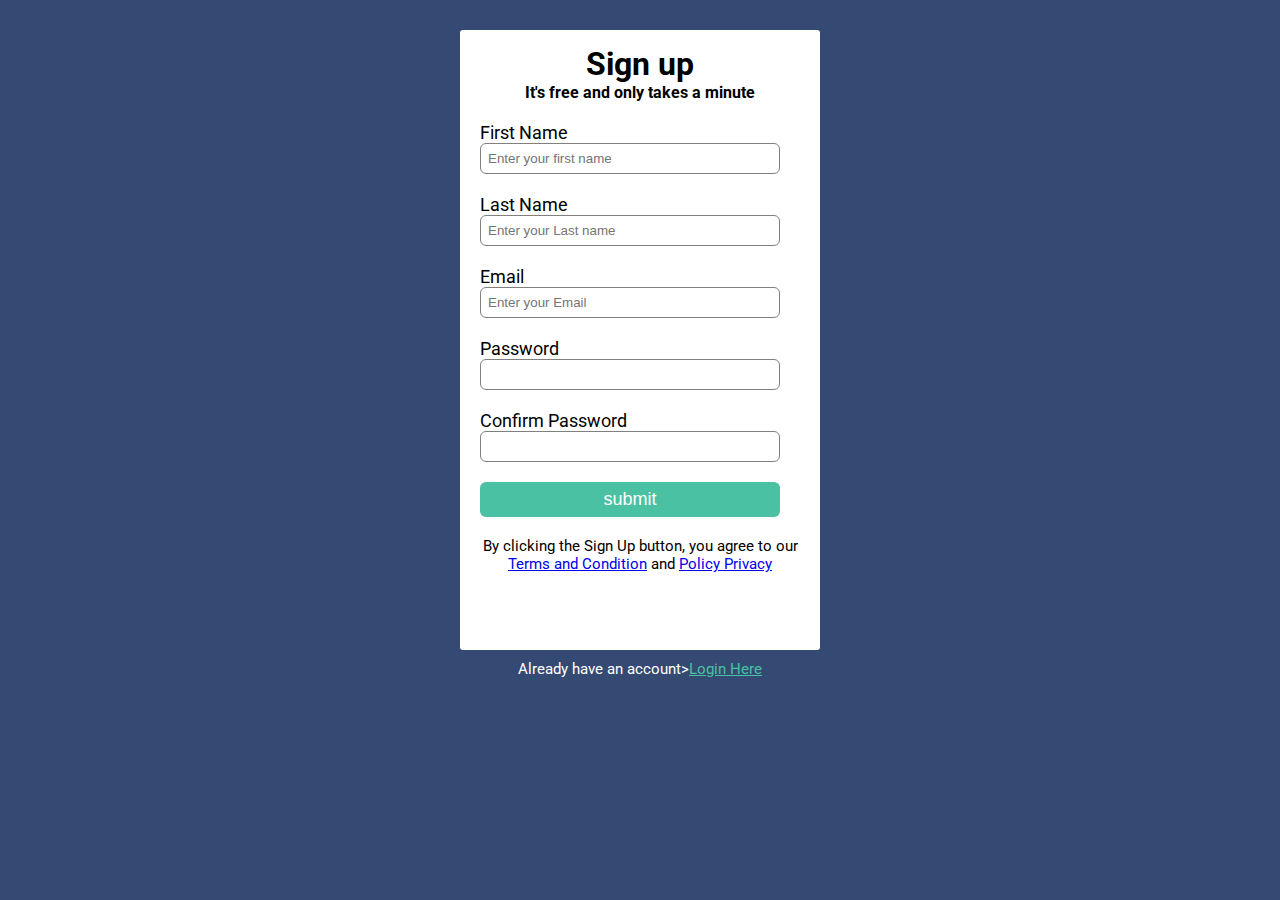
<file: index.html>
<!DOCTYPE html>
<html>
<head>
	<meta charset="utf-8">
	<meta name="viewport" content="width=device-width, initial-scale=1">
	<link rel="preconnect" href="https://fonts.googleapis.com">
	<link rel="preconnect" href="https://fonts.gstatic.com" crossorigin>
	<link href="https://fonts.googleapis.com/css2?family=Roboto:ital,wght@1,100&display=swap" rel="stylesheet">
	<link rel="stylesheet" type="text/css" href="style.css">
	<title>Sign Up</title>
</head>
<body>

	<div class="signup-box">
		<h1>Sign up</h1>
		<h4>It's free and only takes a minute</h4>

		<form>
			<label>First Name</label>
			<input type="text" name="" placeholder="Enter your first name">
			<label>Last Name</label>
			<input type="text" name="" placeholder="Enter your Last name">
			<label>Email</label>
			<input type="email" name="" placeholder="Enter your Email">
			<label>Password</label>
			<input type="password" name="" placeholder="">
			<label>Confirm Password</label>
			<input type="password" name="" placeholder="">
			<input type="button" name="submit" value="submit">
		</form>

		<p>By clicking the Sign Up button, you agree to our <br>
			<a href="#">Terms and Condition</a> and <a href="#">Policy Privacy </a>
		</p>
	</div>

	<p class="para-2">Already have an account><a href="login.html">Login Here</a></p>

</body>
</html>
</file>
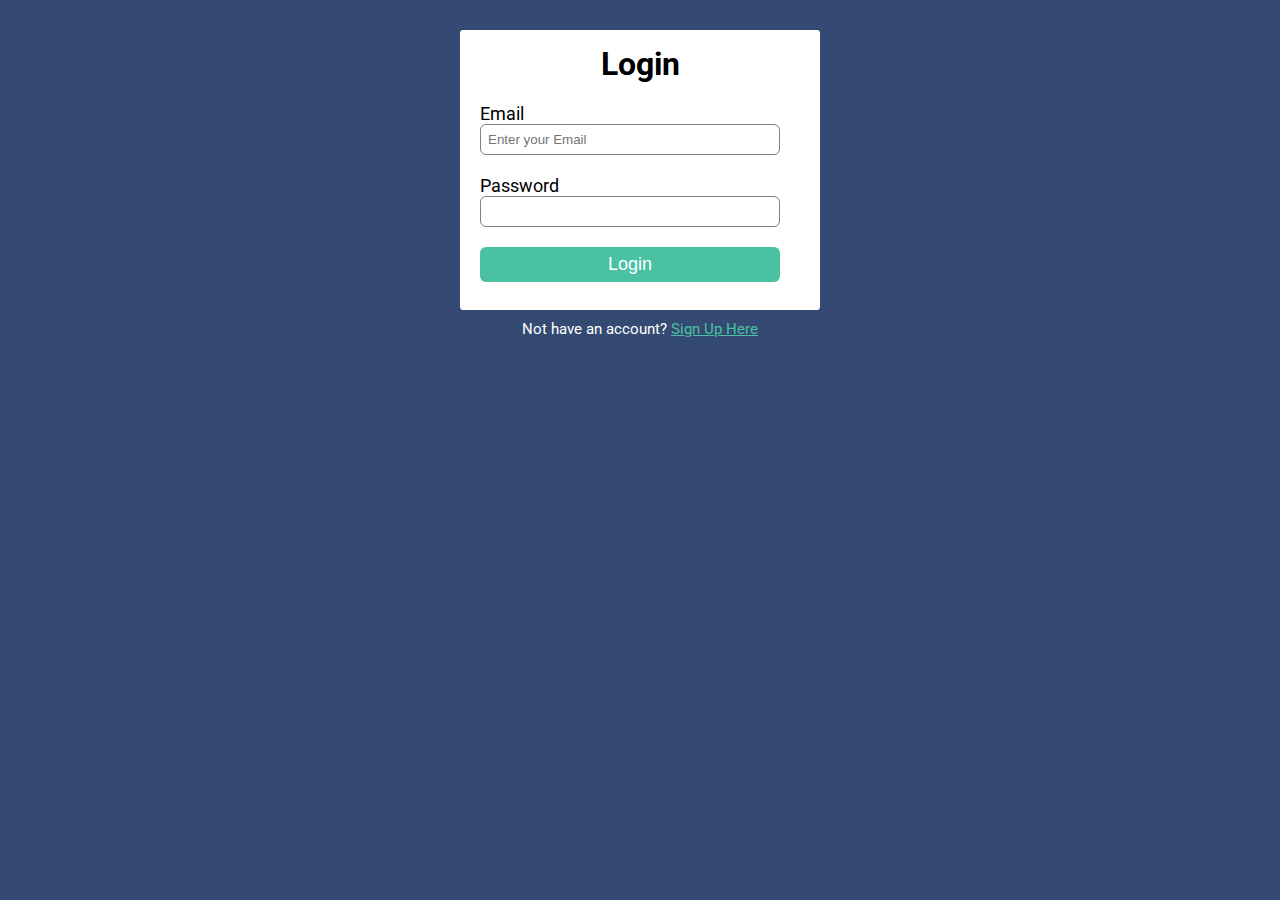
<file: login.html>
<!DOCTYPE html>
<html>
<head>
	<meta charset="utf-8">
	<meta name="viewport" content="width=device-width, initial-scale=1">
	<link rel="preconnect" href="https://fonts.googleapis.com">
	<link rel="preconnect" href="https://fonts.gstatic.com" crossorigin>
	<link href="https://fonts.googleapis.com/css2?family=Roboto:ital,wght@1,100&display=swap" rel="stylesheet">
	<link rel="stylesheet" type="text/css" href="style.css">

	<title>Login</title>
</head>
<body>

	<div class="login-box">
		<h1>Login</h1>
		<form>
			<label>Email</label>
			<input type="email" name="" placeholder="Enter your Email">
			<label>Password</label>
			<input type="password" name="" placeholder="">
			<input type="button" name="submit" value="Login">
		</form>
	</div>
	<p class="para-3">Not have an account? <a href="index.html">Sign Up Here</a> </p>

</body>
</html>
</file>
<file: style.css>
* {
	margin: 0;
	padding: 0;
	box-sizing: border-box;
}

body {
	background-color: #344a72;
	font-family: 'Roboto', sans-serif;
}

.signup-box {
	width: 360px;
	height: 620px;
	margin: auto;
	margin-top: 30px;
	background-color: white;
	
	border-radius: 3px;
}

.login-box {
	width: 360px;
	height: 280px;
	margin: auto;
	margin-top: 30px;
	background-color: white;
	border-radius: 3px;

}

h1{
	text-align: center;
	padding-top: 15px;
}

h4{
	text-align: center;
}

form {
	width: 300px;
	margin-left: 20px;
}

form label {
	display: flex;
	margin-top: 20px;
	font-size: 18px;

}

form input {
	width: 100%;
	padding: 7px;
	border: none;
	border: 1px solid gray;
	border-radius: 6px;
	outline: none;
}

input[type="button"]{
	margin-top: 20px;
	width: 300px;
	height: 35px;
	border: none;
	background-color: #49c1a2;
	color: white;
	font-size: 18px;
}

p {
	text-align: center;
	padding-top: 20px;
	font-size: 15px;
}

p a{
	cursor: pointer;
}

.para-2 {
	color: white;
	text-align: center;
	font-size: 15px;
	margin-top: -10px;
}

.para-2 a {
	color: #49c1a2;
	cursor: pointer;
}

.para-3 {
	color: white;
	text-align: center;
	font-size: 15px;
	margin-top: -10px;
}

.para-3 a {
	color: #49c1a2;
	cursor: pointer;
}
</file>
